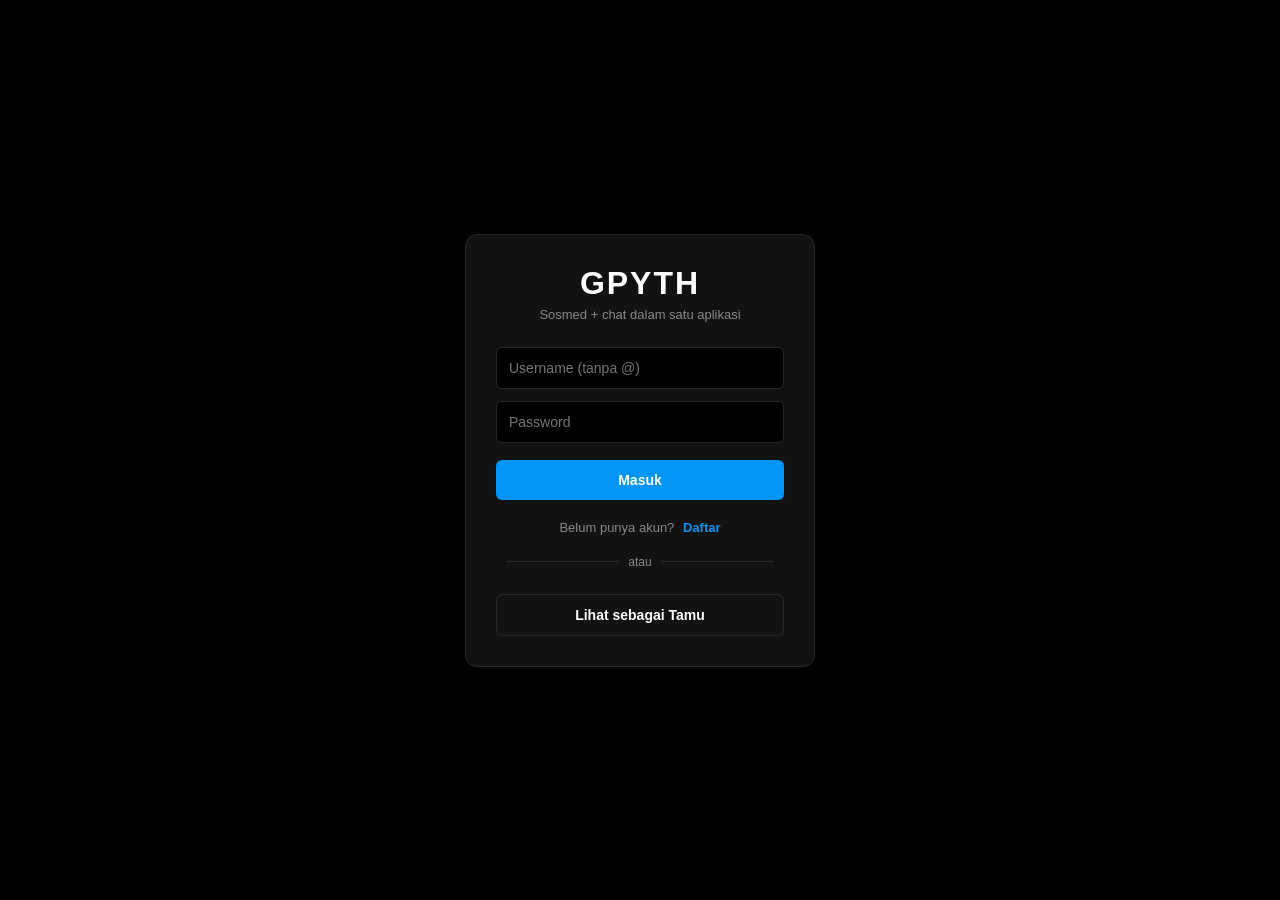
<file: index.html>
<!DOCTYPE html>
<html lang="id">
<head>
  <meta charset="UTF-8">
  <meta name="viewport" content="width=device-width, initial-scale=1.0">
  <title>Gpyth Chat - Login</title>
  <style>
    :root { --bg: #000; --card: #121212; --border: #262626; --text: #fff; --dim: #888; --primary: #0095f6; }
    * { box-sizing: border-box; margin: 0; padding: 0; font-family: -apple-system, sans-serif; }
    body { background: var(--bg); color: var(--text); display: flex; justify-content: center; align-items: center; height: 100vh; padding: 20px; }
    .auth-card { background: var(--card); padding: 30px; border-radius: 12px; width: 100%; max-width: 350px; border: 1px solid var(--border); text-align: center; }
    .logo-title { font-size: 32px; font-weight: 900; letter-spacing: 2px; margin-bottom: 5px; }
    .logo-tagline { font-size: 13px; color: var(--dim); margin-bottom: 25px; }
    .input-group { margin-bottom: 12px; }
    input { width: 100%; padding: 12px; background: var(--bg); border: 1px solid var(--border); color: var(--text); border-radius: 6px; outline: none; font-size: 14px; }
    .btn { width: 100%; padding: 12px; border: none; border-radius: 6px; font-weight: bold; cursor: pointer; font-size: 14px; margin-top: 5px; }
    .btn-primary { background: var(--primary); color: #fff; }
    .btn-outline { background: transparent; border: 1px solid var(--border); color: var(--text); }
    .switch-auth { margin-top: 20px; font-size: 13px; color: var(--dim); }
    .switch-auth a { color: var(--primary); text-decoration: none; font-weight: bold; margin-left: 5px; }
    .divider { margin: 20px 0; font-size: 12px; color: var(--dim); display: flex; align-items: center; }
    .divider::before, .divider::after { content: ""; flex: 1; height: 1px; background: var(--border); margin: 0 10px; }
  </style>
</head>
<body>
  <div class="auth-card">
    <h1 class="logo-title">GPYTH</h1>
    <p class="logo-tagline">Sosmed + chat dalam satu aplikasi</p>

    <div id="loginForm">
      <div class="input-group"><input type="text" id="loginUser" placeholder="Username (tanpa @)"></div>
      <div class="input-group"><input type="password" id="loginPass" placeholder="Password"></div>
      <button class="btn btn-primary" id="btnLogin">Masuk</button>
      <p class="switch-auth">Belum punya akun? <a href="#" id="goToRegister">Daftar</a></p>
      <div class="divider">atau</div>
      <button class="btn btn-outline" id="btnGuest">Lihat sebagai Tamu</button>
    </div>

    <div id="registerForm" style="display:none;">
      <div class="input-group"><input type="text" id="regName" placeholder="Nama Lengkap"></div>
      <div class="input-group"><input type="number" id="regAge" placeholder="Umur"></div>
      <div class="input-group"><input type="text" id="regUser" placeholder="Username (tanpa @)"></div>
      <div class="input-group"><input type="password" id="regPass" placeholder="Password (min 6)"></div>
      <button class="btn btn-primary" id="btnRegister">Daftar</button>
      <p class="switch-auth">Udah punya akun? <a href="#" id="goToLogin">Masuk</a></p>
    </div>
  </div>
  
  <script type="module" src="app.js"></script>
</body>
</html>
</file>
